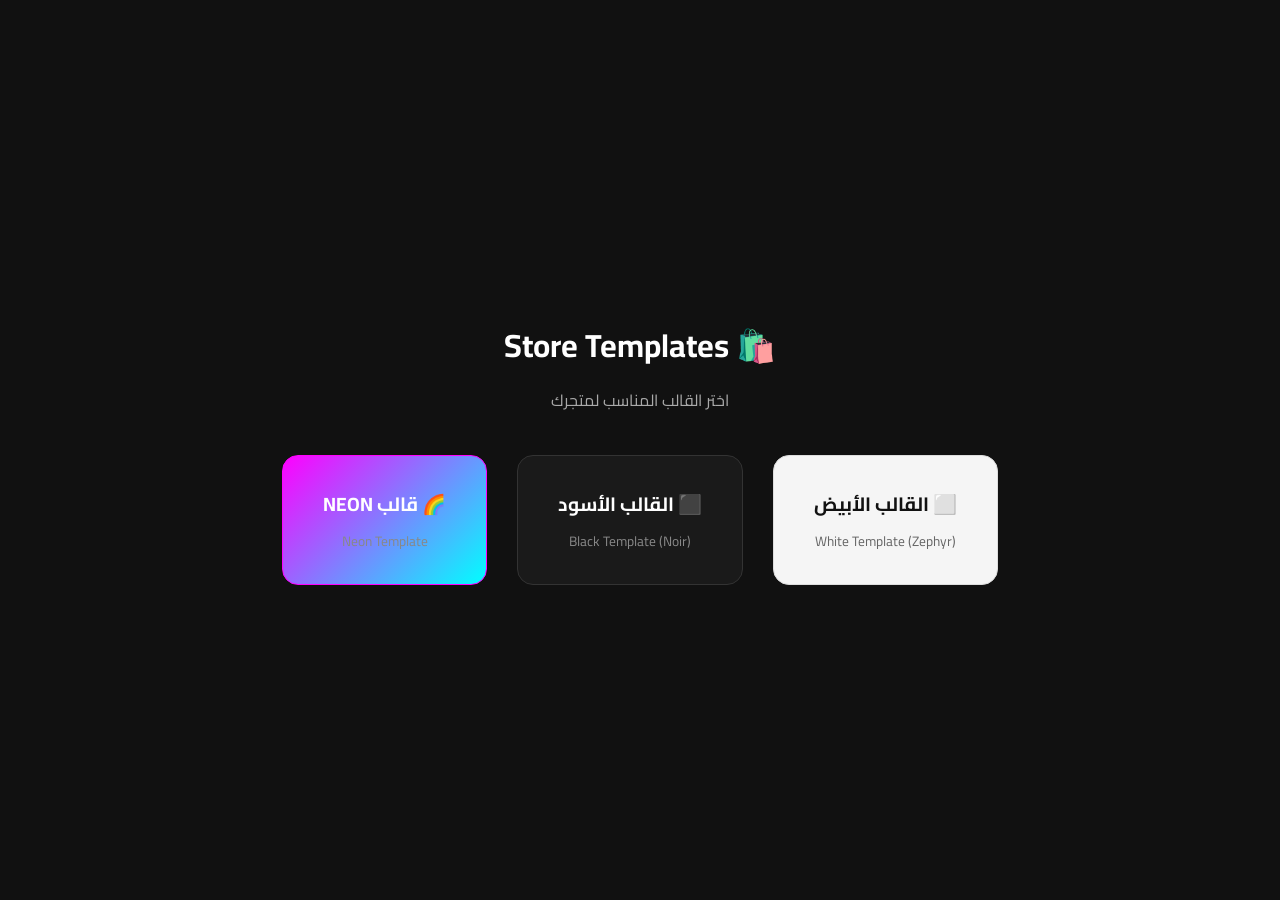
<file: index.html>
<!DOCTYPE html>
<html lang="ar" dir="rtl">
<head>
  <meta charset="UTF-8">
  <meta name="viewport" content="width=device-width, initial-scale=1.0">
  <title>Store Templates — ShopeVelo</title>
  <meta name="description" content="اختر القالب المناسب لمتجرك الإلكتروني على ShopeVelo — Zephyr، Noir، أو NEON.">
  <link rel="preconnect" href="https://fonts.googleapis.com">
  <link rel="preconnect" href="https://fonts.gstatic.com" crossorigin>
  <link rel="stylesheet" href="https://fonts.googleapis.com/css2?family=Cairo:wght@400;600;700;800&display=swap">
  <style>
    * { margin: 0; padding: 0; box-sizing: border-box; }
    body { font-family: 'Cairo', sans-serif; background: #111; color: #fff; display: flex; align-items: center; justify-content: center; min-height: 100vh; }
    .container { text-align: center; padding: 40px; }
    h1 { font-size: 2rem; margin-bottom: 10px; }
    p { color: #aaa; margin-bottom: 40px; }
    .cards { display: flex; gap: 30px; justify-content: center; flex-wrap: wrap; }
    .card { background: #1a1a1a; border: 1px solid #333; border-radius: 16px; padding: 30px 40px; text-decoration: none; color: #fff; transition: 0.2s; }
    .card:hover { border-color: #666; transform: translateY(-4px); }
    .card .label { font-size: 1.2rem; font-weight: 700; }
    .card .desc { font-size: 0.85rem; color: #888; margin-top: 6px; }
    .white-card { background: #f5f5f5; color: #111; border-color: #ddd; }
    .white-card .desc { color: #666; }
    .neon-card { background: linear-gradient(135deg, #ff00ff 0%, #00ffff 100%); border-color: #ff00ff; }
  </style>
</head>
<body>
  <div class="container">
    <h1>🛍️ Store Templates</h1>
    <p>اختر القالب المناسب لمتجرك</p>
    <div class="cards">
      <a href="white.html" class="card white-card">
        <div class="label">⬜ القالب الأبيض</div>
        <div class="desc">White Template (Zephyr)</div>
      </a>
      <a href="black.html" class="card">
        <div class="label">⬛ القالب الأسود</div>
        <div class="desc">Black Template (Noir)</div>
      </a>
      <a href="neon.html" class="card neon-card">
        <div class="label">🌈 قالب NEON</div>
        <div class="desc">Neon Template</div>
      </a>
    </div>
  </div>
</body>
</html>
</file>
